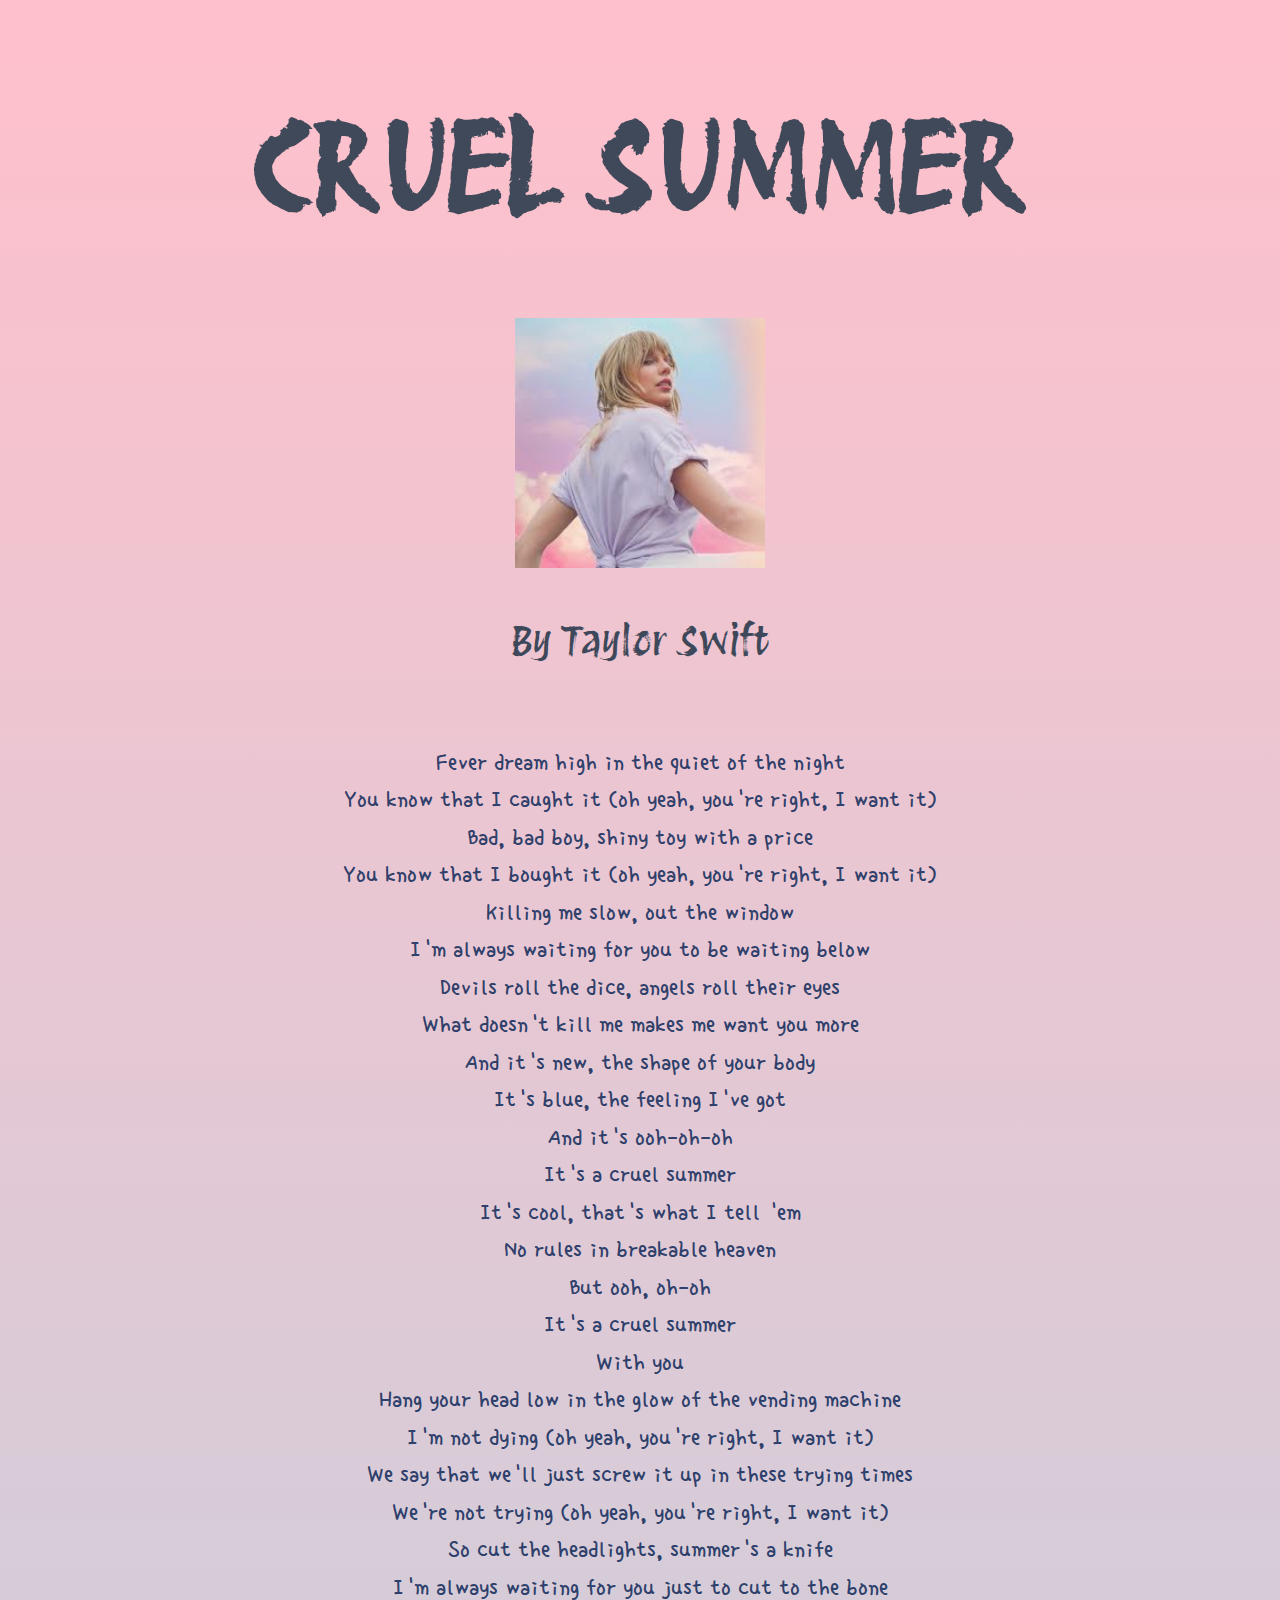
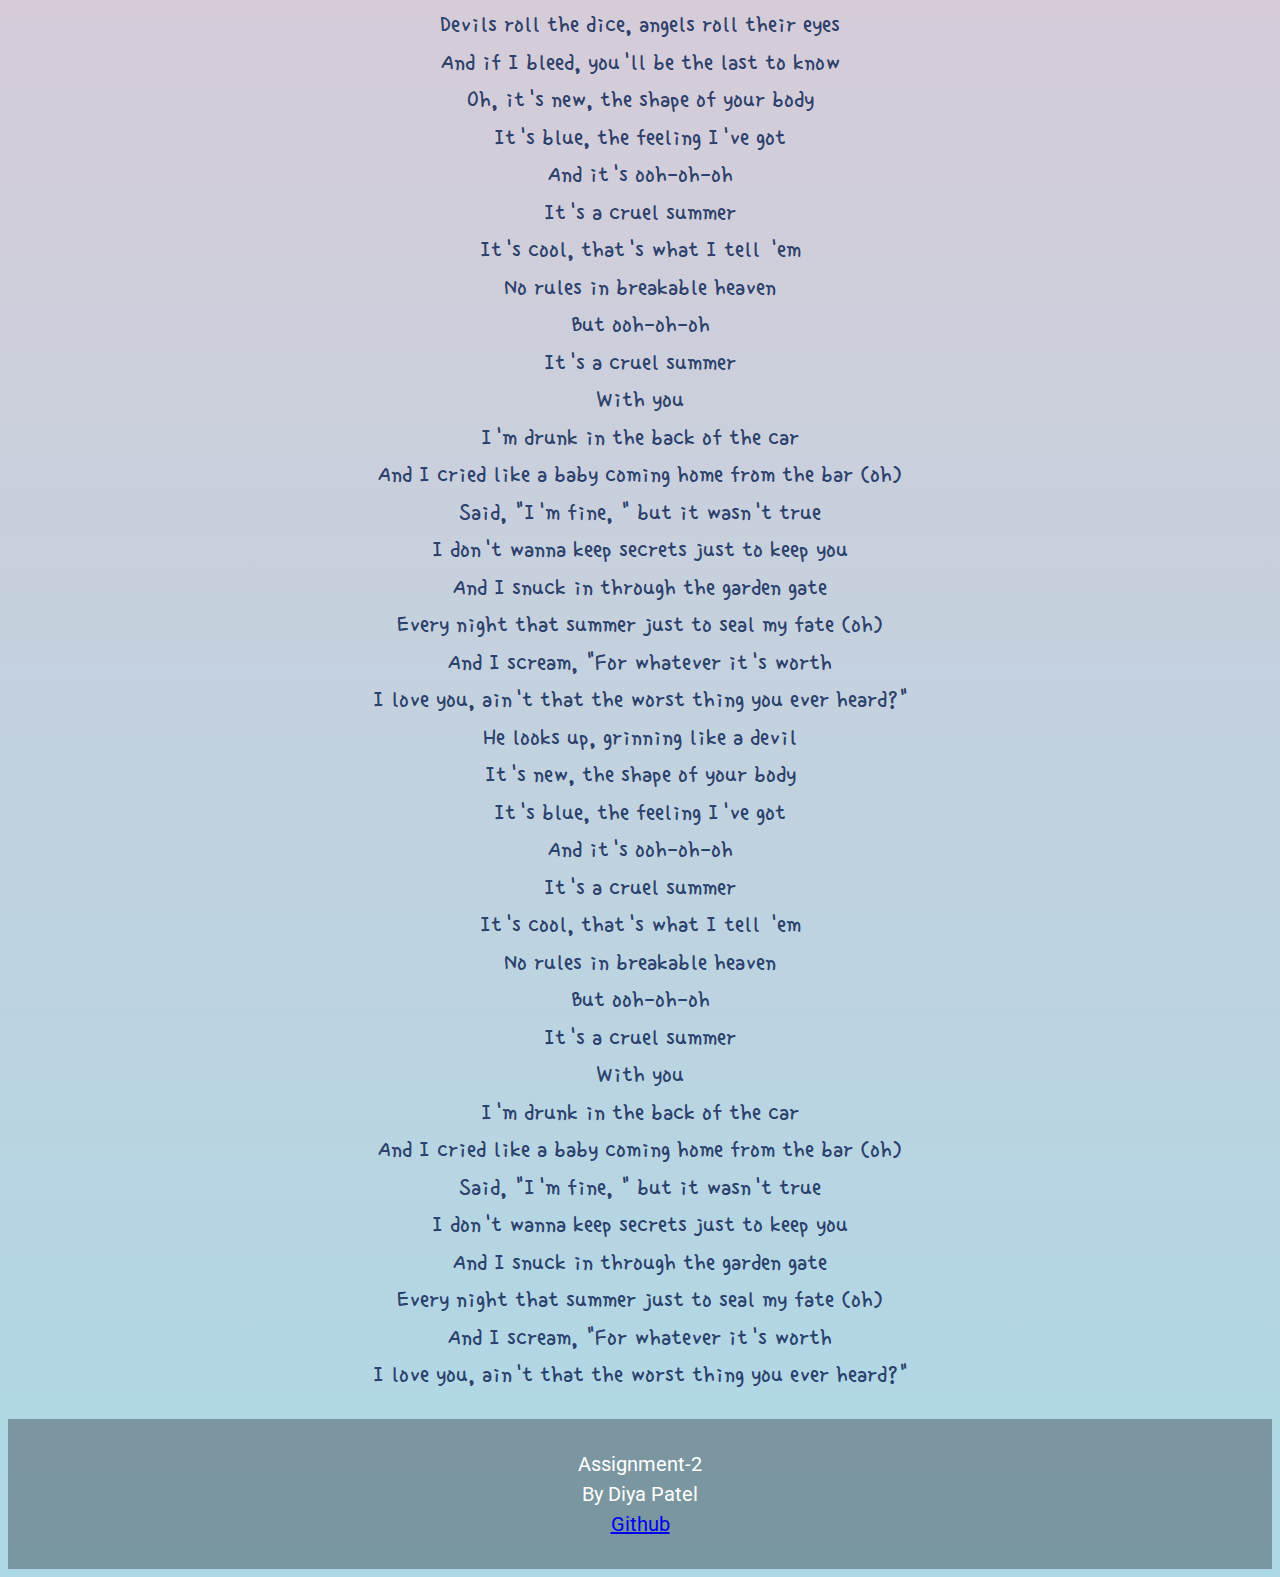
<file: Assignment-2/index.html>
<!DOCTYPE html>
    <html lang="en">
        <head>
            <meta charset="UTF-8">
            <meta name="viewport" content="width=device-width, initial-scale=1.0">
            <link rel="stylesheet" href="style.css">
            <link rel="preconnect" href="https://fonts.googleapis.com">
            <link rel="preconnect" href="https://fonts.gstatic.com" crossorigin>
            <link rel="preconnect" href="https://fonts.googleapis.com">
            <link rel="preconnect" href="https://fonts.gstatic.com" crossorigin>
            <link href="https://fonts.googleapis.com/css2?family=Protest+Revolution&family=Roboto:ital,wght@0,100;0,300;0,400;0,500;0,700;0,900;1,100;1,300;1,400;1,500;1,700;1,900&family=Single+Day&display=swap" rel="stylesheet">
            <title>Assignment-2</title>
        </head>
        <body>
        <header>
            <h1>CRUEL SUMMER</h1>
            <div class="image-container">
                <img src="background2.jpg" alt="background-image">
            </div>
            <p>By Taylor Swift</p>
        </header>
        <main>
            <section>

                <p class="lyrics">Fever dream high in the quiet of the night<br>
                    You know that I caught it (oh yeah, you're right, I want it)<br>
                    Bad, bad boy, shiny toy with a price<br>
                    You know that I bought it (oh yeah, you're right, I want it)<br>
                    Killing me slow, out the window<br>
                    I'm always waiting for you to be waiting below<br>
                    Devils roll the dice, angels roll their eyes<br>
                    What doesn't kill me makes me want you more<br>
                    And it's new, the shape of your body<br>
                    It's blue, the feeling I've got<br>
                    And it's ooh-oh-oh<br>
                    It's a cruel summer<br>
                    It's cool, that's what I tell 'em<br>
                    No rules in breakable heaven<br>
                    But ooh, oh-oh<br>
                    It's a cruel summer<br>
                    With you<br>
                    Hang your head low in the glow of the vending machine<br>
                    I'm not dying (oh yeah, you're right, I want it)<br>
                    We say that we'll just screw it up in these trying times<br>
                    We're not trying (oh yeah, you're right, I want it)<br>
                    So cut the headlights, summer's a knife<br>
                    I'm always waiting for you just to cut to the bone<br>
                    Devils roll the dice, angels roll their eyes<br>
                    And if I bleed, you'll be the last to know<br>
                    Oh, it's new, the shape of your body<br>
                    It's blue, the feeling I've got<br>
                    And it's ooh-oh-oh<br>
                    It's a cruel summer<br>
                    It's cool, that's what I tell 'em<br>
                    No rules in breakable heaven<br>
                    But ooh-oh-oh<br>
                    It's a cruel summer<br>
                    With you<br>
                    I'm drunk in the back of the car<br>
                    And I cried like a baby coming home from the bar (oh)<br>
                    Said, "I'm fine, " but it wasn't true<br>
                    I don't wanna keep secrets just to keep you<br>
                    And I snuck in through the garden gate<br>
                    Every night that summer just to seal my fate (oh)<br>
                    And I scream, "For whatever it's worth<br>
                    I love you, ain't that the worst thing you ever heard?"<br>
                    He looks up, grinning like a devil<br>
                    It's new, the shape of your body<br>
                    It's blue, the feeling I've got<br>
                    And it's ooh-oh-oh<br>
                    It's a cruel summer<br>
                    It's cool, that's what I tell 'em<br>
                    No rules in breakable heaven<br>
                    But ooh-oh-oh<br>
                    It's a cruel summer<br>
                    With you<br>
                    I'm drunk in the back of the car<br>
                    And I cried like a baby coming home from the bar (oh)<br>
                    Said, "I'm fine, " but it wasn't true<br>
                    I don't wanna keep secrets just to keep you<br>
                    And I snuck in through the garden gate<br>
                    Every night that summer just to seal my fate (oh)<br>
                    And I scream, "For whatever it's worth<br>
                    I love you, ain't that the worst thing you ever heard?"</p>
            </section>
        </main>
        <footer>
            <p>Assignment-2<br>
                By Diya Patel<br>
                <a href="https://github.com/diyapatel190/Interface-Design-Using-CSS">Github</a></p>
        </footer>
        </body>

    </html>
</file>
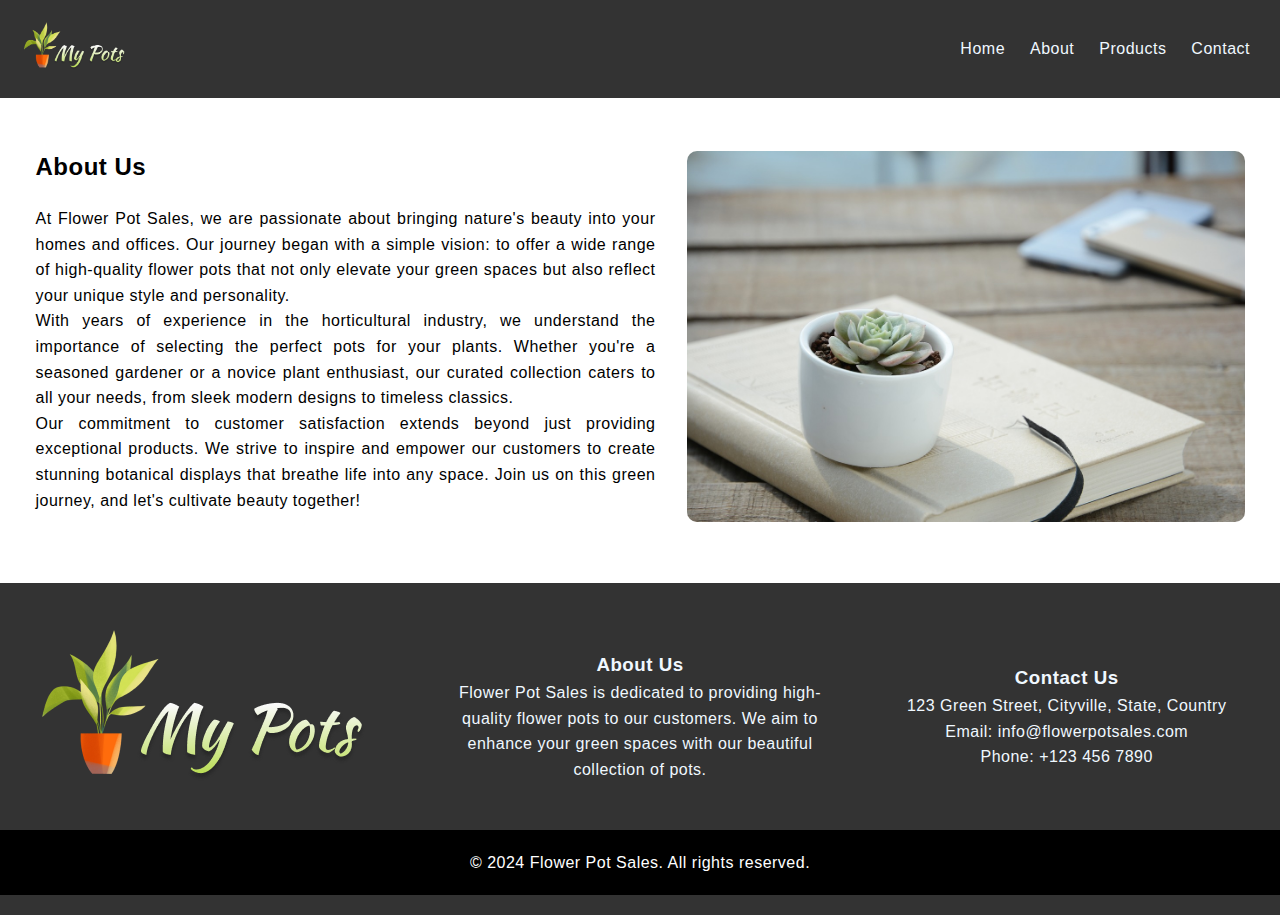
<file: Flowerpot/Flowerpot/about.html>
﻿<!DOCTYPE html>
<html lang="en">
<head>
    <meta charset="UTF-8">
    <meta name="viewport" content="width=device-width, initial-scale=1.0">
    <title>About Us - Flower Pot Sales</title>
    <link rel="stylesheet" href="styles.css">
</head>
<body>
    <header>
        <!-- Include logo and navigation -->
        <div class="logo">
            <img src="./img/logo.png" height="65" alt="Alternate Text" />
        </div>
        <nav>
            <ul>
                <li><a href="index.html">Home</a></li>
                <li><a href="about.html">About</a></li>
                <li><a href="products.html">Products</a></li>
                <li><a href="contact.html">Contact</a></li>
            </ul>
        </nav>
    </header>

    <main class="about-page">
        <div class="about-content">
            <h2>About Us</h2>
            <p>At Flower Pot Sales, we are passionate about bringing nature's beauty into your homes and offices. Our journey began with a simple vision: to offer a wide range of high-quality flower pots that not only elevate your green spaces but also reflect your unique style and personality.</p>
            <p>With years of experience in the horticultural industry, we understand the importance of selecting the perfect pots for your plants. Whether you're a seasoned gardener or a novice plant enthusiast, our curated collection caters to all your needs, from sleek modern designs to timeless classics.</p>
            <p>Our commitment to customer satisfaction extends beyond just providing exceptional products. We strive to inspire and empower our customers to create stunning botanical displays that breathe life into any space. Join us on this green journey, and let's cultivate beauty together!</p>
        </div>
        <div class="about-image">
            <img src="./img/back.jpg" alt="About Us Image">
        </div>
    </main>

    <footer>
        <div class="footer-top">
            <div class="footer-section">
                <img src="./img/logo.png" height="25" alt="Alternate Text" />
            </div>
            <div class="footer-section">
                <h3>About Us</h3>
                <p>Flower Pot Sales is dedicated to providing high-quality flower pots to our customers. We aim to enhance your green spaces with our beautiful collection of pots.</p>
            </div>
            <div class="footer-section">
                <h3>Contact Us</h3>
                <p>123 Green Street, Cityville, State, Country</p>
                <p>Email: info@flowerpotsales.com</p>
                <p>Phone: +123 456 7890</p>
            </div>
        </div>
        <div class="footer-bottom">
            <p>&copy; 2024 Flower Pot Sales. All rights reserved.</p>
        </div>
    </footer>

</body>
</html>
</file>
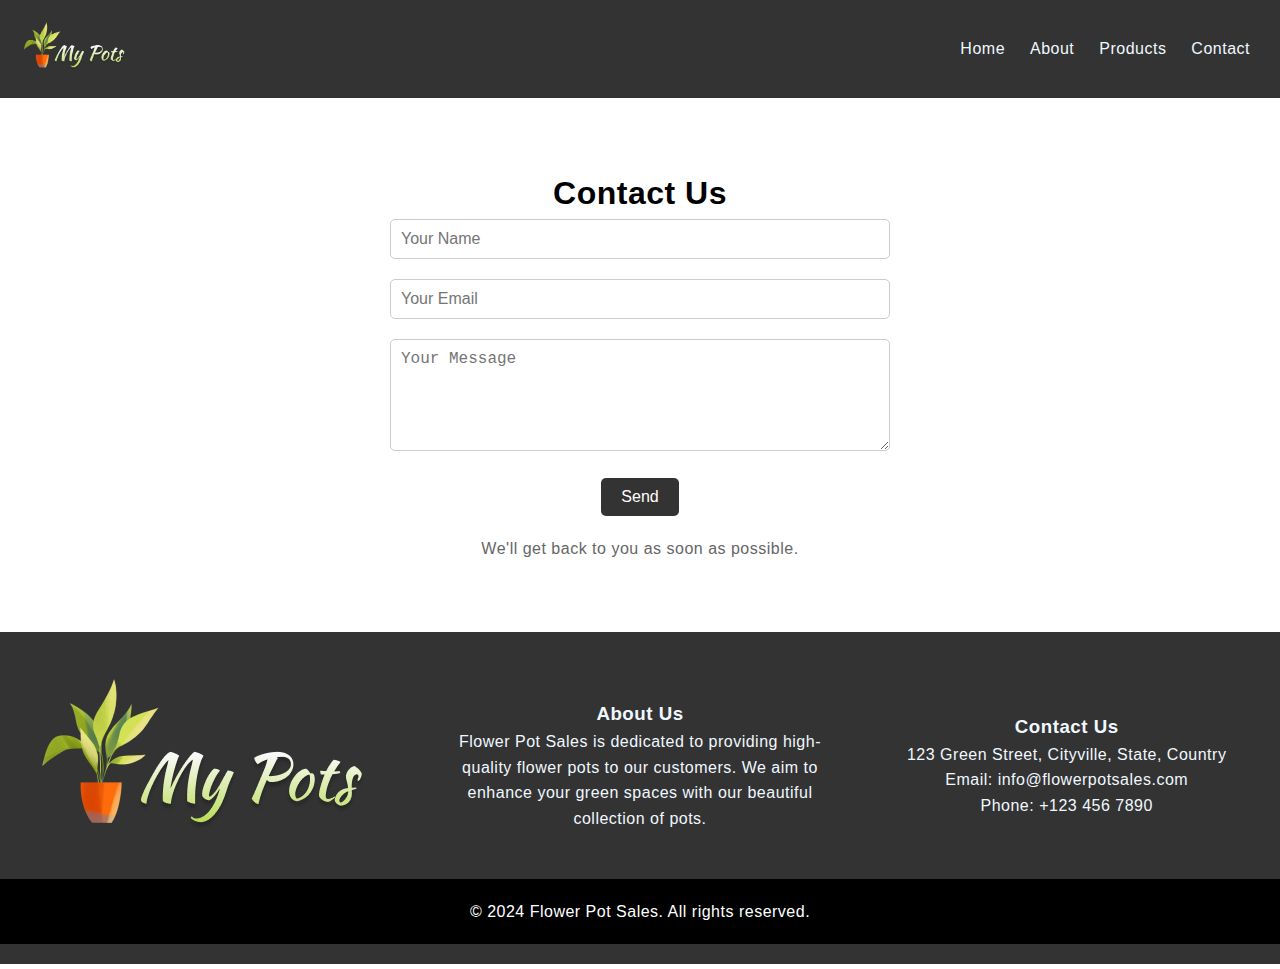
<file: Flowerpot/Flowerpot/contact.html>
﻿<!DOCTYPE html>
<html lang="en">
<head>
    <meta charset="UTF-8">
    <meta name="viewport" content="width=device-width, initial-scale=1.0">
    <title>Contact Us - Flower Pot Sales</title>
    <link rel="stylesheet" href="styles.css">
</head>
<body>
    <header>
        <!-- Include logo and navigation -->
        <div class="logo">
            <img src="./img/logo.png" height="65" alt="Alternate Text" />
        </div>
        <nav>
            <ul>
                <li><a href="index.html">Home</a></li>
                <li><a href="about.html">About</a></li>
                <li><a href="products.html">Products</a></li>
                <li><a href="contact.html">Contact</a></li>
            </ul>
        </nav>
    </header>

    <main>
        <section class="contact-section">
            <h1>Contact Us</h1>
            <form action="#" method="post" class="contact-form">
                <div class="form-group">
                    <input type="text" name="name" placeholder="Your Name" required>
                </div>
                <div class="form-group">
                    <input type="email" name="email" placeholder="Your Email" required>
                </div>
                <div class="form-group">
                    <textarea name="message" placeholder="Your Message" rows="5" required></textarea>
                </div>
                <button type="submit">Send</button>
            </form>
            <p class="message">We'll get back to you as soon as possible.</p>
        </section>
    </main>


    <footer>
        <div class="footer-top">
            <div class="footer-section">
                <img src="./img/logo.png" height="25" alt="Alternate Text" />
            </div>
            <div class="footer-section">
                <h3>About Us</h3>
                <p>Flower Pot Sales is dedicated to providing high-quality flower pots to our customers. We aim to enhance your green spaces with our beautiful collection of pots.</p>
            </div>
            <div class="footer-section">
                <h3>Contact Us</h3>
                <p>123 Green Street, Cityville, State, Country</p>
                <p>Email: info@flowerpotsales.com</p>
                <p>Phone: +123 456 7890</p>
            </div>
        </div>
        <div class="footer-bottom">
            <p>&copy; 2024 Flower Pot Sales. All rights reserved.</p>
        </div>
    </footer>
</body>
</html>
</file>
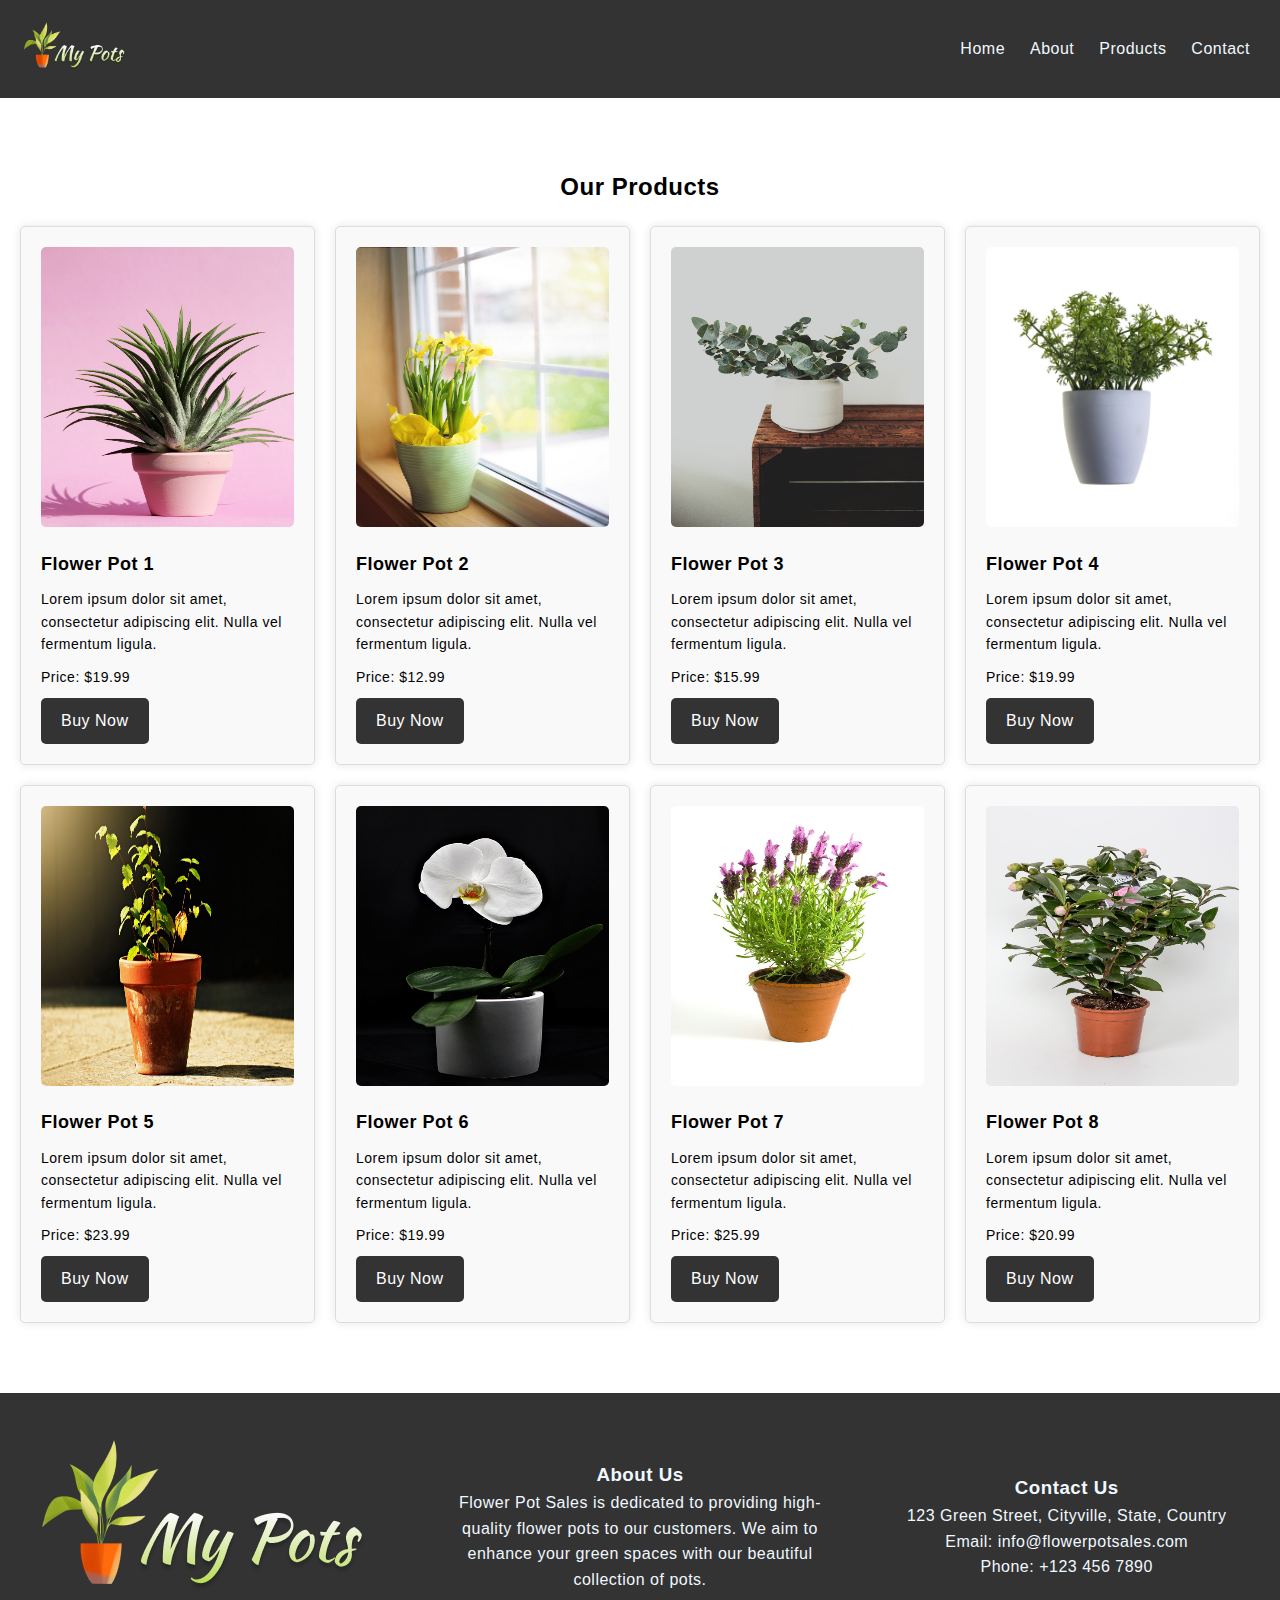
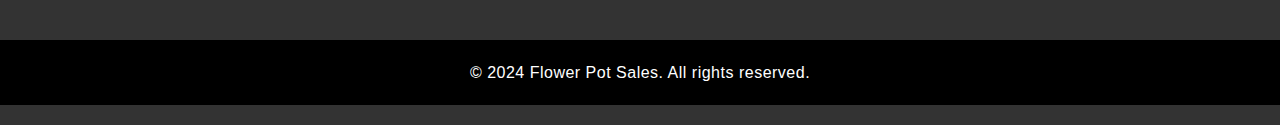
<file: Flowerpot/Flowerpot/products.html>
﻿<!DOCTYPE html>
<html lang="en">
<head>
    <meta charset="UTF-8">
    <meta name="viewport" content="width=device-width, initial-scale=1.0">
    <title>Flower Pot Sales</title>
    <link rel="stylesheet" href="styles.css">
</head>
<body>
    <header>
        <!-- Include logo and navigation -->
        <div class="logo">
            <img src="./img/logo.png" height="65" alt="Alternate Text" />
        </div>
        <nav>
            <ul>
                <li><a href="index.html">Home</a></li>
                <li><a href="about.html">About</a></li>
                <li><a href="products.html">Products</a></li>
                <li><a href="contact.html">Contact</a></li>
            </ul>
        </nav>
    </header>

    <main>
        <!-- Product showcase -->
        <section class="product-showcase">
            <h2>Our Products</h2>
            <div class="product-list">
                <!-- Product items for the first row -->
                <div class="product-item">
                    <img src="./img/pot 1.jpg" alt="Flower Pot 1">
                    <div class="product-details">
                        <h3>Flower Pot 1</h3>
                        <p>Lorem ipsum dolor sit amet, consectetur adipiscing elit. Nulla vel fermentum ligula.</p>
                        <p>Price: $19.99</p>
                        <a href="#" class="btn">Buy Now</a>
                    </div>
                </div>
                <div class="product-item">
                    <img src="./img/pot 2.jpg" alt="Flower Pot 2">
                    <div class="product-details">
                        <h3>Flower Pot 2</h3>
                        <p>Lorem ipsum dolor sit amet, consectetur adipiscing elit. Nulla vel fermentum ligula.</p>
                        <p>Price: $12.99</p>
                        <a href="#" class="btn">Buy Now</a>
                    </div>
                </div>
                <div class="product-item">
                    <img src="./img/pot 3.jpg" alt="Flower Pot 3">
                    <div class="product-details">
                        <h3>Flower Pot 3</h3>
                        <p>Lorem ipsum dolor sit amet, consectetur adipiscing elit. Nulla vel fermentum ligula.</p>
                        <p>Price: $15.99</p>
                        <a href="#" class="btn">Buy Now</a>
                    </div>
                </div>
                <div class="product-item">
                    <img src="./img/pot 4.jpg" alt="Flower Pot 4">
                    <div class="product-details">
                        <h3>Flower Pot 4</h3>
                        <p>Lorem ipsum dolor sit amet, consectetur adipiscing elit. Nulla vel fermentum ligula.</p>
                        <p>Price: $19.99</p>
                        <a href="#" class="btn">Buy Now</a>
                    </div>
                </div>

                <!-- Product items for the second row -->
                <div class="product-item">
                    <img src="./img/pot 5.jpg" alt="Flower Pot 5">
                    <div class="product-details">
                        <h3>Flower Pot 5</h3>
                        <p>Lorem ipsum dolor sit amet, consectetur adipiscing elit. Nulla vel fermentum ligula.</p>
                        <p>Price: $23.99</p>
                        <a href="#" class="btn">Buy Now</a>
                    </div>
                </div>
                <div class="product-item">
                    <img src="./img/pot 6.jpg" alt="Flower Pot 6">
                    <div class="product-details">
                        <h3>Flower Pot 6</h3>
                        <p>Lorem ipsum dolor sit amet, consectetur adipiscing elit. Nulla vel fermentum ligula.</p>
                        <p>Price: $19.99</p>
                        <a href="#" class="btn">Buy Now</a>
                    </div>
                </div>
                <div class="product-item">
                    <img src="./img/pot 7.jpg" alt="Flower Pot 7">
                    <div class="product-details">
                        <h3>Flower Pot 7</h3>
                        <p>Lorem ipsum dolor sit amet, consectetur adipiscing elit. Nulla vel fermentum ligula.</p>
                        <p>Price: $25.99</p>
                        <a href="#" class="btn">Buy Now</a>
                    </div>
                </div>
                <div class="product-item">
                    <img src="./img/pot 8.jpg" alt="Flower Pot 8">
                    <div class="product-details">
                        <h3>Flower Pot 8</h3>
                        <p>Lorem ipsum dolor sit amet, consectetur adipiscing elit. Nulla vel fermentum ligula.</p>
                        <p>Price: $20.99</p>
                        <a href="#" class="btn">Buy Now</a>
                    </div>
                </div>
            </div>
        </section>
    </main>

    <footer>
        <div class="footer-top">
            <div class="footer-section">
                <img src="./img/logo.png" height="25" alt="Alternate Text" />
            </div>
            <div class="footer-section">
                <h3>About Us</h3>
                <p>Flower Pot Sales is dedicated to providing high-quality flower pots to our customers. We aim to enhance your green spaces with our beautiful collection of pots.</p>
            </div>
            <div class="footer-section">
                <h3>Contact Us</h3>
                <p>123 Green Street, Cityville, State, Country</p>
                <p>Email: info@flowerpotsales.com</p>
                <p>Phone: +123 456 7890</p>
            </div>
        </div>
        <div class="footer-bottom">
            <p>&copy; 2024 Flower Pot Sales. All rights reserved.</p>
        </div>
    </footer>
</body>
</html>
</file>
<file: Assignment-2/style.css>
body {
    background-image: linear-gradient(pink,lightblue);
}

header {
    font-family: "Protest Revolution", sans-serif;
    font-weight: 400;
    font-style: normal;
    color: rgba(2, 32, 51, 0.75);
    font-size: 60px;
    padding: 5px;
    text-align: center;
}

header p {
    font-size: 40px;
    padding: 3px;
}

.image-container {
    display: flex;
    justify-content: center;
    height: 250px;
    opacity: 0.8;
}

main {
    margin: 20px;
}

p {
    font-size: 20px;
    line-height: 1.5;
}

.lyrics {
    font-family: "Single Day", cursive;
    font-weight: 400;
    font-style: normal;
    font-size: 25px;
    color: rgba(22, 46, 93, 0.9);
    text-align: center;
}

footer {
    background-color: rgb(0,0,0);
    background-color: rgba(0,0,0, 0.3);
    color: white;
    font-family: "Roboto", sans-serif;
    font-weight: 400;
    font-style: normal;
    text-align: center;
    padding: 10px;
}
</file>
<file: Flowerpot/Flowerpot/styles.css>
/* Reset default browser styles */
* {
    margin: 0;
    padding: 0;
    box-sizing: border-box;
}

/* Basic styling */
body {
    font-family: 'Segoe UI', Tahoma, Geneva, Verdana, sans-serif; /* First font family */
    font-size: 16px;
    line-height: 1.6;
    letter-spacing: 0.5px; /* Letter spacing */
}

header {
    background-color: #333;
    padding: 20px;
    display: flex;
    justify-content: space-between;
    align-items: center;
    flex-wrap: wrap; /* Allow items to wrap to the next line on smaller screens */
}

.logo img {
    height: auto;
    max-height: 50px;
}

nav ul {
    list-style-type: none;
    margin: 0;
    padding: 0;
    text-align: center;
}

    nav ul li {
        display: inline-block; /* Display list items inline */
        margin: 0 10px;
    }

        nav ul li a {
            text-decoration: none;
            color:aliceblue;
            font-family: 'Verdana', sans-serif; /* Second font family */
            position: relative;
        }

            nav ul li a:after {
                content: '';
                display: block;
                height: 2px;
                width: 0;
                background-color: #00cc00;
                position: absolute;
                bottom: -2px;
                left: 50%;
                transform: translateX(-50%); /* Center the pseudo-element */
                transition: width 0.3s ease;
            }

            nav ul li a:hover:after {
                width: 100%;
            }

/*Header Ends Here */


/*Main Page Style */


main {
    padding: 20px;
}


/* Additional styles for the hero section */
.hero {
    text-align: center;
    padding: 100px 0;
    background-image: url('back.jpg'); 
    background-size: cover;
    background-position: center;
    position: relative;
}

    .hero::before {
        content: '';
        position: absolute;
        top: 0;
        left: 0;
        width: 100%;
        height: 100%;
        background-color: rgba(0, 0, 0, 0.5); /* Semi-transparent overlay */
    }

.hero-content {
    position: relative;
    z-index: 1;
    color: #fff;
}

.hero h1 {
    font-size: 36px;
    margin-bottom: 20px;
}

.hero p {
    font-size: 18px;
    margin-bottom: 30px;
}

.btn {
    display: inline-block;
    padding: 10px 20px;
    background-color: #333;
    color: #fff;
    text-decoration: none;
    border-radius: 5px;
    transition: background-color 0.3s ease;
}

    .btn:hover {
        background-color: #555; /* Adjust hover background color as needed */
    }

/* Additional styles for the quality and services section */
.quality-services {
    display: flex;
    flex-wrap: wrap;
    justify-content: space-around;
    margin: 50px 0;
}

.card {
    width: 300px;
    margin-bottom: 20px;
    border-radius: 10px;
    overflow: hidden;
    box-shadow: 0 0 10px rgba(0, 0, 0, 0.1);
}

    .card img {
        width: 100%;
        height: auto;
    }

.card-content {
    padding: 20px;
}

    .card-content h2 {
        font-size: 20px;
        margin-bottom: 10px;
    }

    .card-content p {
        font-size: 16px;
    }


/* About page style */

.about-page {
    display: flex;
    flex-wrap: wrap; 
    align-items: center;
    justify-content: space-around;
    padding: 50px 20px; /* Adjust padding for smaller screens */
}

.about-content {
    flex: 1 1 100%; /* Take up full width on smaller screens, 50% on larger screens */
    max-width: 600px; /* Limit maximum width of the content */
    margin-bottom: 20px;
}

    .about-content h2 {
        font-size: 24px;
        margin-bottom: 20px;
    }

    .about-content p {
        text-align: justify;
    }

.about-image {
    flex: 1 1 100%;
    max-width: 400px; /* Limit maximum width of the image */
}

    .about-image img {
        width: 100%;
        height: auto;
        border-radius: 10px;
        transition: transform 0.3s ease; /* Add transition for smooth animation */
    }

/* Adjustments for smaller screens */
@media screen and (min-width: 768px) {
    .about-content {
        flex: 1;
        max-width: 50%;
    }

    .about-image {
        flex: 1;
        max-width: 45%;
    }
}







/* Additional styles for the product showcase */
.product-showcase {
    text-align: center;
    padding: 50px 0;
}

    .product-showcase h2 {
        font-size: 24px;
        margin-bottom: 20px;
    }

.product-list {
    display: grid;
    grid-template-columns: repeat(auto-fill, minmax(250px, 1fr)); /* Adjusted for responsiveness */
    grid-gap: 20px;
    justify-content: center;
    align-items: flex-start; /* Align items to the start of the container */
}

.product-item {
    width: 100%; /* Full width for each product item */
    max-width: 300px; /* Maximum width for better readability */
    border: 1px solid #ddd;
    border-radius: 5px;
    padding: 20px;
    background-color: #f9f9f9;
    box-shadow: 0 0 10px rgba(0, 0, 0, 0.1);
    text-align: left; /* Align text to the left */
}

    .product-item img {
        width: 100%;
        max-width: 100%; /* Adjusted max-width value */
        height: 280px;
        margin-bottom: 15px;
        border-radius: 5px; /* Rounded corners for images */
    }

@media (min-width: 768px) {
    .product-item {
        max-width: none; /* Reset max-width for larger screens */
    }
}


    .product-item:hover img {
        transform: scale(1.1); /* Scale up the image on hover */
    }

.product-details h3 {
    font-size: 18px; /* Adjusted font size */
    margin-bottom: 10px;
}

.product-details p {
    font-size: 14px; /* Adjusted font size */
    margin-bottom: 10px;
}

.product-details .btn {
    display: inline-block;
    padding: 10px 20px;
    background-color: #333;
    color: #fff;
    text-decoration: none;
    border-radius: 5px;
    transition: background-color 0.3s ease;
}

    .product-details .btn:hover {
        background-color: #555;
    }

/* product style end */


/* Contact style start */

.contact-section {
    text-align: center;
    padding: 50px 0;
}

.contact-form {
    max-width: 500px;
    margin: 0 auto;
}

.form-group {
    margin-bottom: 20px;
}

input[type="text"],
input[type="email"],
textarea {
    width: 100%;
    padding: 10px;
    border: 1px solid #ccc;
    border-radius: 5px;
    font-size: 16px;
}

textarea {
    resize: vertical;
}

button[type="submit"] {
    background-color: #333;
    color: #fff;
    border: none;
    padding: 10px 20px;
    border-radius: 5px;
    font-size: 16px;
    cursor: pointer;
    transition: background-color 0.3s ease;
}

    button[type="submit"]:hover {
        background-color: #555;
    }
.message {
    margin-top: 20px;
    color: #666;
}

/* Contact style  end */



/* Footer style  start */
footer {
    background-color: #333;
    color: aliceblue;
    padding: 20px 0;
}

.footer-top {
    display: flex;
    flex-wrap: wrap;
    justify-content: space-between;
    align-items: center;
}

.footer-section {
    flex: 1 1 300px; /* Each section takes up equal space with a minimum width of 300px */
    margin: 20px;
    text-align: center;
}

.footer-bottom {
    background-color:black;
    color:white;
    text-align: center;
    padding: 20px;
}

.footer-section img {
    max-width: 100%;
    height: auto;
    margin-bottom: 20px; /* Add some space below the logo */
}

@media screen and (max-width: 768px) {
    .footer-section {
        flex-basis: 100%; /* Each section takes up full width on smaller screens */
    }
}
</file>
